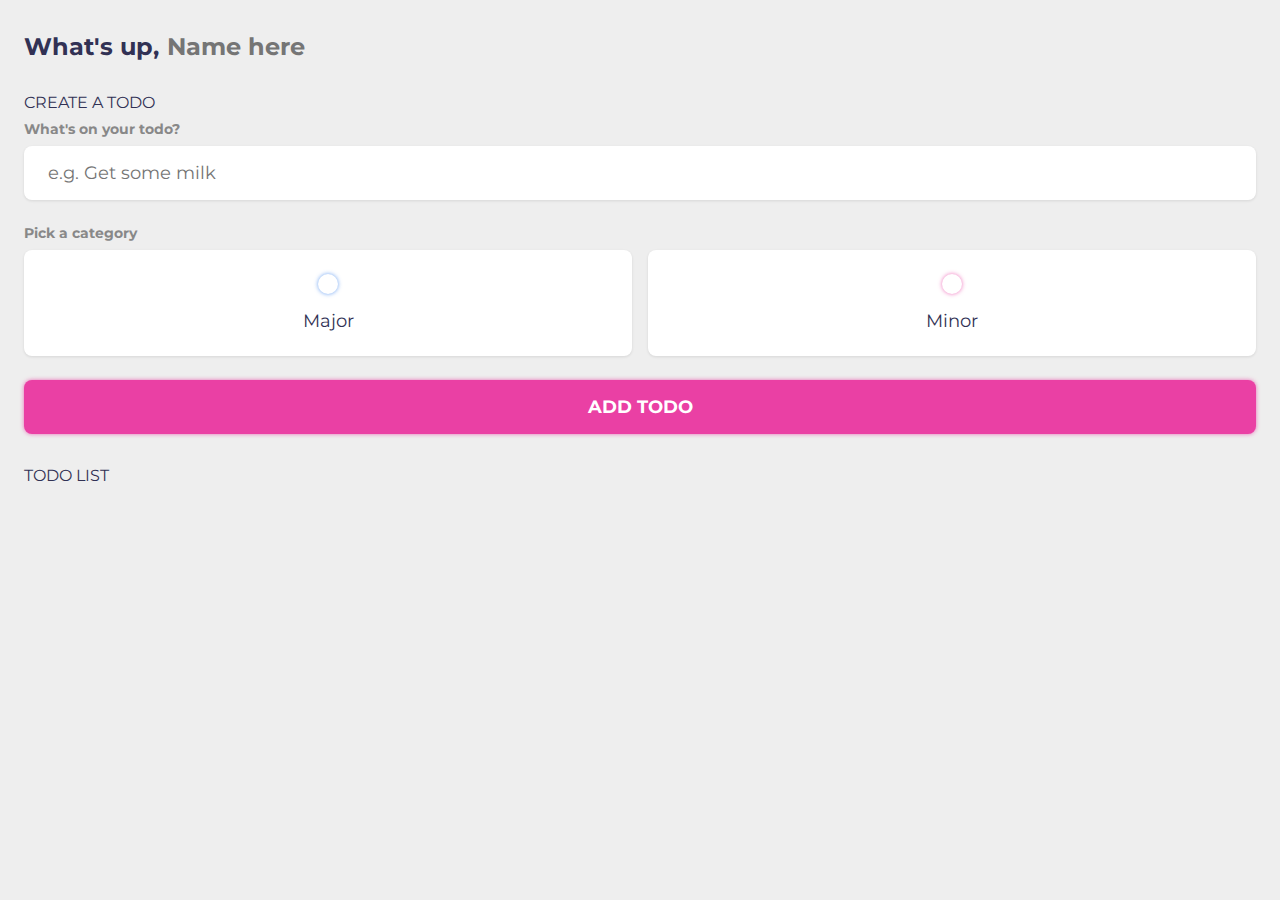
<file: Task-2(ToDo List)/index.html>
<!DOCTYPE html>
<html lang="en">
<head>
	<meta charset="UTF-8" />
	<meta http-equiv="X-UA-Compatible" content="IE=edge" />
	<meta name="viewport" content="width=device-width, initial-scale=1.0" />
	<title>Todo List 2022 with LocalStorage</title>
	<!-- CSS Import -->
	<link rel="stylesheet" href="main.css" />
	<!-- End of CSS Import -->
	<!-- Fonts -->
	<link rel="preconnect" href="https://fonts.googleapis.com">
	<link rel="preconnect" href="https://fonts.gstatic.com" crossorigin>
	<link href="https://fonts.googleapis.com/css2?family=Fira+Sans:ital,wght@0,400;0,700;0,900;1,400&family=Montserrat:ital,wght@0,400;0,700;0,900;1,400&display=swap" rel="stylesheet">
	<!-- End of Fonts -->
</head>
<body>
	<!-- App Wrapper -->
	<main class="app">
		<!-- Greeting -->
		<section class="greeting">
			<h2 class="title">
				What's up, <input type="text" id="name" placeholder="Name here" />
			</h2>
		</section>
		<!-- End of Greeting -->
		
		<!-- New Todo -->
		<section class="create-todo">
			<h3>CREATE A TODO</h3>
			<form id="new-todo-form">
				<h4>What's on your todo?</h4>
				<input 
					type="text" 
					placeholder="e.g. Get some milk"
					name="content"
					id="content" />
				
				<h4>Pick a category</h4>
				<div class="options">
					<label>
						<input type="radio" name="category" id="category1" value="major" /> 
						<span class="bubble major"></span>
						<div>Major</div>
					</label>
					<label>
						<input type="radio" name="category" id="category2" value="minor" />
						<span class="bubble minor"></span>
						<div>Minor</div>
					</label>
				</div>

				<input type="submit" value="Add todo" />
			</form>
		</section>
		<!-- End of New Todo -->

		<!-- Todo List -->
		<section class="todo-list">
			<h3>TODO LIST</h3>
			<div class="list" id="todo-list"></div>
		</section>
		<!-- End of Todo List -->

	</main>
	<!-- End of App Wrapper -->

	<!-- JS Import -->
	<script src="main.js"></script>
	<!-- End of JS Import -->
</body>
</html>
</file>
<file: Task-2(ToDo List)/main.css>
/* Variables */
:root {
	--primary: #EA40A4;
	--business: #3a82ee;
	--personal: var(--primary);
	--light: #EEE;
	--grey: #888;
	--dark: #313154;
	--danger: #ff5b57;

	--shadow: 0 1px 3px rgba(0, 0, 0, 0.1);

	--major-glow: 0px 0px 4px rgba(58, 130, 238, 0.75);
	--minor-glow: 0px 0px 4px rgba(234, 64, 164, 0.75);
}
/* End of Variables */

/* Resets */
* {
	margin: 0;
	padding: 0;
	box-sizing: border-box;
	font-family: 'montserrat', sans-serif;
}

input:not([type="radio"]):not([type="checkbox"]), button {
	appearance: none;
	border: none;
	outline: none;
	background: none;
	cursor: initial;
}
/* End of Resets */

body {
	background: var(--light);
	color: var(--dark);
}

section {
	margin-top: 2rem;
	margin-bottom: 2rem;
	padding-left: 1.5rem;
	padding-right: 1.5rem;
}

h3 {
	color: var(--dark);
	font-size: 1rem;
	font-weight: 400;
	margin-bottom: 0.5rem;
}

h4 {
	color: var(--grey);
	font-size: 0.875rem;
	font-weight: 700;
	margin-bottom: 0.5rem;
}

.greeting .title {
	display: flex;
}

.greeting .title input {
	margin-left: 0.5rem;
	flex: 1 1 0%;
	min-width: 0;
}

.greeting .title, 
.greeting .title input {
	color: var(--dark);
	font-size: 1.5rem;
	font-weight: 700;
}

.create-todo input[type="text"] {
	display: block;
	width: 100%;
	font-size: 1.125rem;
	padding: 1rem 1.5rem;
	color: var(--dark);
	background-color: #FFF;
	border-radius: 0.5rem;
	box-shadow: var(--shadow);
	margin-bottom: 1.5rem;
}

.create-todo .options {
	display: grid;
	grid-template-columns: repeat(2, 1fr);
	grid-gap: 1rem;
	margin-bottom: 1.5rem;
}

.create-todo .options label {
	display: flex;
	flex-direction: column;
	align-items: center;
	justify-content: center;
	background-color: #FFF;
	padding: 1.5rem;
	box-shadow: var(--shadow);
	border-radius: 0.5rem;
	cursor: pointer;
}

input[type="radio"],
input[type="checkbox"] {
	display: none;
}

.bubble {
	display: flex;
	align-items: center;
	justify-content: center;
	width: 20px;
	height: 20px;
	border-radius: 999px;
	border: 2px solid var(--major);
	box-shadow: var(--major-glow);
}

.bubble.minor {
	border-color: var(--minor);
	box-shadow: var(--minor-glow);
}

.bubble::after {
	content: '';
	display: block;
	opacity: 0;
	width: 0px;
	height: 0px;
	background-color: var(--major);
	box-shadow: var(--major-glow);
	border-radius: 999px;
	transition: 0.2s ease-in-out;
}

.bubble.minor::after {
	background-color: var(--minor);
	box-shadow: var(--minor-glow);
}

input:checked ~ .bubble::after {
	width: 10px;
	height: 10px;
	opacity: 1;
}

.create-todo .options label div {
	color: var(--dark);
	font-size: 1.125rem;
	margin-top: 1rem;
}

.create-todo input[type="submit"] {
	display: block;
	width: 100%;
	font-size: 1.125rem;
	padding: 1rem 1.5rem;
	color: #FFF;
	font-weight: 700;
	text-transform: uppercase;
	background-color: var(--primary);
	box-shadow: var(--minor-glow);
	border-radius: 0.5rem;
	cursor: pointer;
	transition: 0.2s ease-out;
}

.create-todo input[type="submit"]:hover {
	opacity: 0.75;
}

.todo-list .list {
	margin: 1rem 0;
}

.todo-list .todo-item {
	display: flex;
	align-items: center;
	background-color: #FFF;
	padding: 1rem;
	border-radius: 0.5rem;
	box-shadow: var(--shadow);
	margin-bottom: 1rem;
}

.todo-item label {
	display: block;
	margin-right: 1rem;
	cursor: pointer;
}

.todo-item .todo-content {
	flex: 1 1 0%;
}

.todo-item .todo-content input {
	color: var(--dark);
	font-size: 1.125rem;
}

.todo-item .actions {
	display: flex;
	align-items: center;
}

.todo-item .actions button {
	display: block;
	padding: 0.5rem;
	border-radius: 0.25rem;
	color: #FFF;
	cursor: pointer;
	transition: 0.2s ease-in-out;
}

.todo-item .actions button:hover {
	opacity: 0.75;
}

.todo-item .actions .edit {
	margin-right: 0.5rem;
	background-color: var(--primary);
}

.todo-item .actions .delete {
	background-color: var(--danger);
}

.todo-item.done .todo-content input {
	text-decoration: line-through;
	color: var(--grey);
}

/* Responsive Styles */
@media (max-width: 1200px) {
	.greeting .title,
	.greeting .title input {
		font-size: 1.5rem;
	}

	.create-todo input[type="text"],
	.create-todo input[type="submit"],
	.todo-item .todo-content input {
		font-size: 1rem;
		padding: 0.75rem 1rem;
	}

	.create-todo .options {
		grid-template-columns: repeat(2, 1fr);
	}

	.create-todo .options label {
		padding: 1rem;
	}

	.todo-item {
		flex-direction: column;
		align-items: flex-start;
	}

	.todo-item .actions {
		width: 100%;
		justify-content: space-between;
		margin-top: 0.5rem;
	}

	.todo-item .actions button {
		width: 48%;
	}
}

@media (max-width: 768px) {
	.greeting .title,
	.greeting .title input {
		font-size: 1.25rem;
	}

	.create-todo input[type="text"],
	.create-todo input[type="submit"],
	.todo-item .todo-content input {
		font-size: 1rem;
		padding: 0.75rem 1rem;
	}

	.create-todo .options {
		grid-template-columns: 1fr;
	}

	.create-todo .options label {
		padding: 1rem;
	}

	.todo-item {
		flex-direction: column;
		align-items: flex-start;
	}

	.todo-item .actions {
		width: 100%;
		justify-content: space-between;
		margin-top: 0.5rem;
	}

	.todo-item .actions button {
		width: 48%;
	}
}

@media (max-width: 480px) {
	.greeting .title,
	.greeting .title input {
		font-size: 1rem;
	}

	.create-todo input[type="text"],
	.create-todo input[type="submit"],
	.todo-item .todo-content input {
		font-size: 0.875rem;
		padding: 0.5rem 0.75rem;
	}

	.create-todo .options {
		grid-template-columns: 1fr;
	}

	.create-todo .options label {
		padding: 0.75rem;
	}

	.todo-item {
		flex-direction: column;
		align-items: flex-start;
	}

	.todo-item .actions {
		width: 100%;
		justify-content: space-between;
		margin-top: 0.5rem;
	}

	.todo-item .actions button {
		width: 48%;
	}
}
</file>
